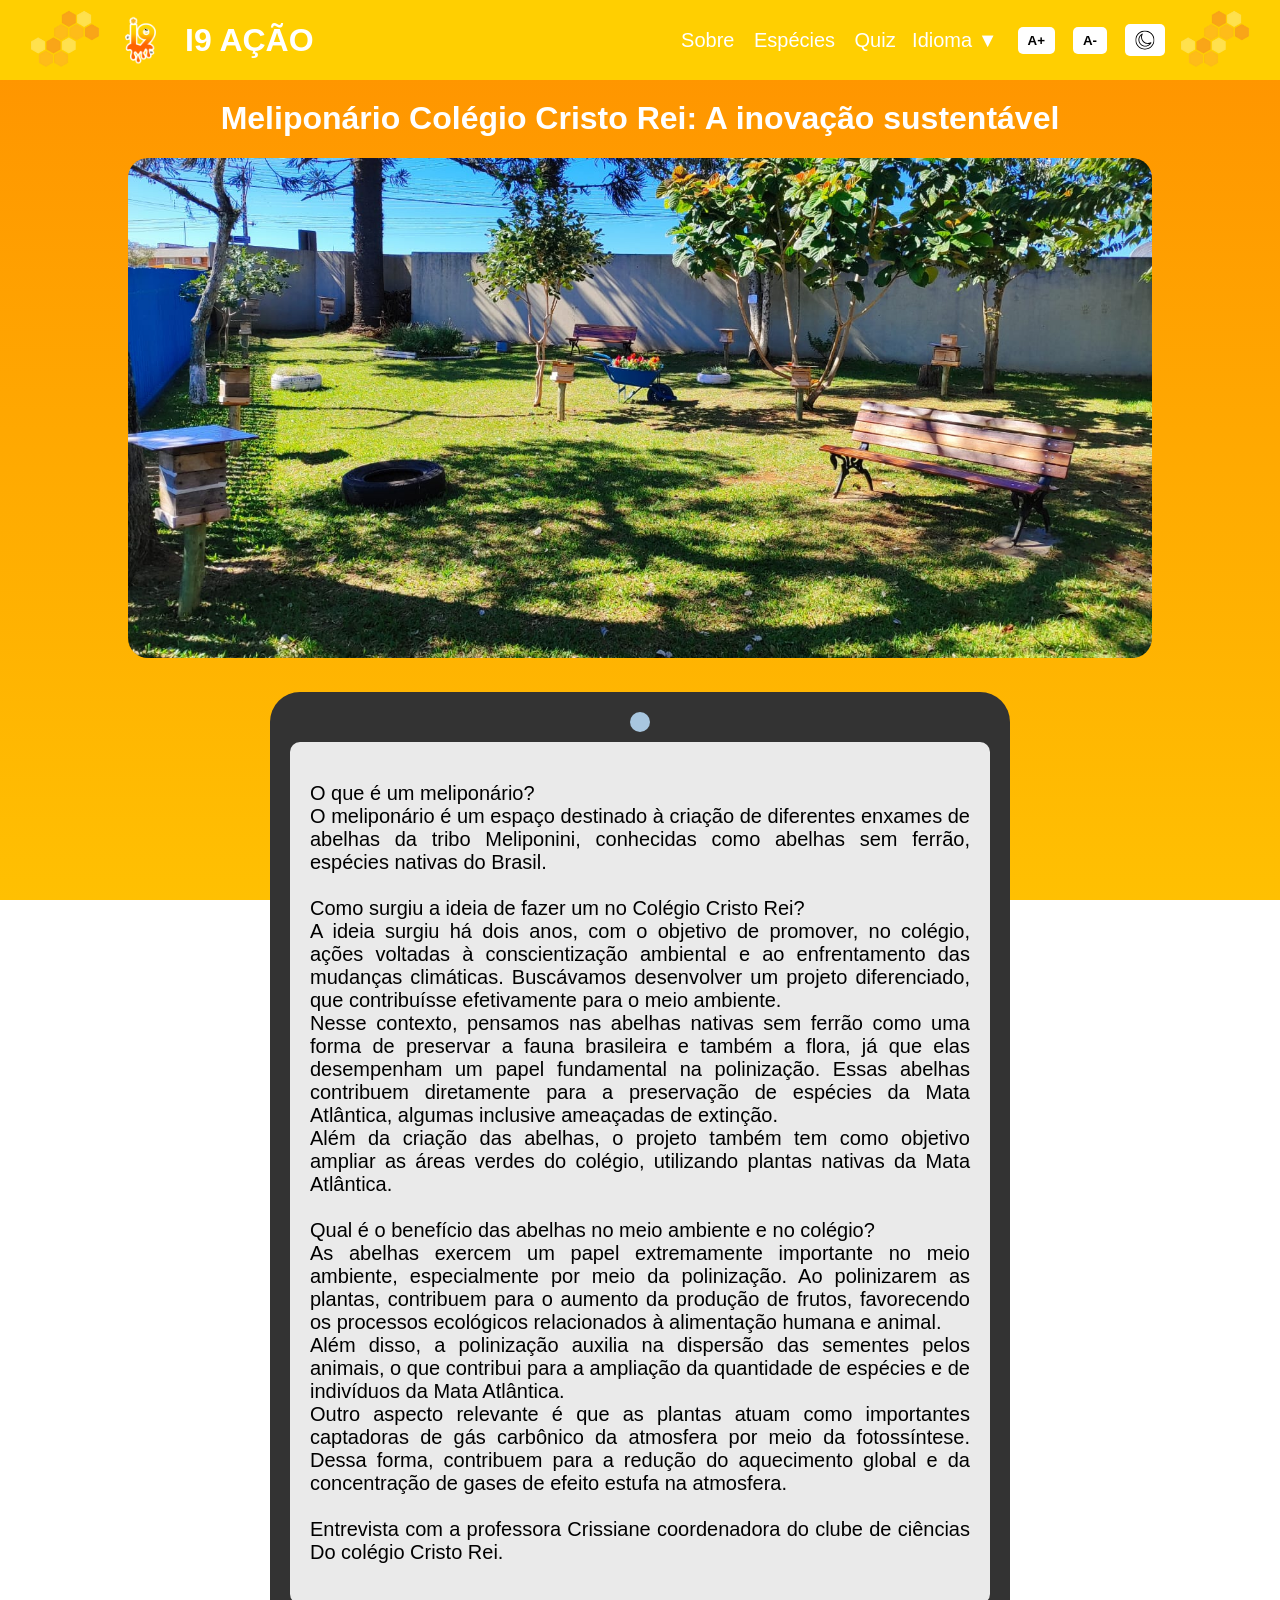
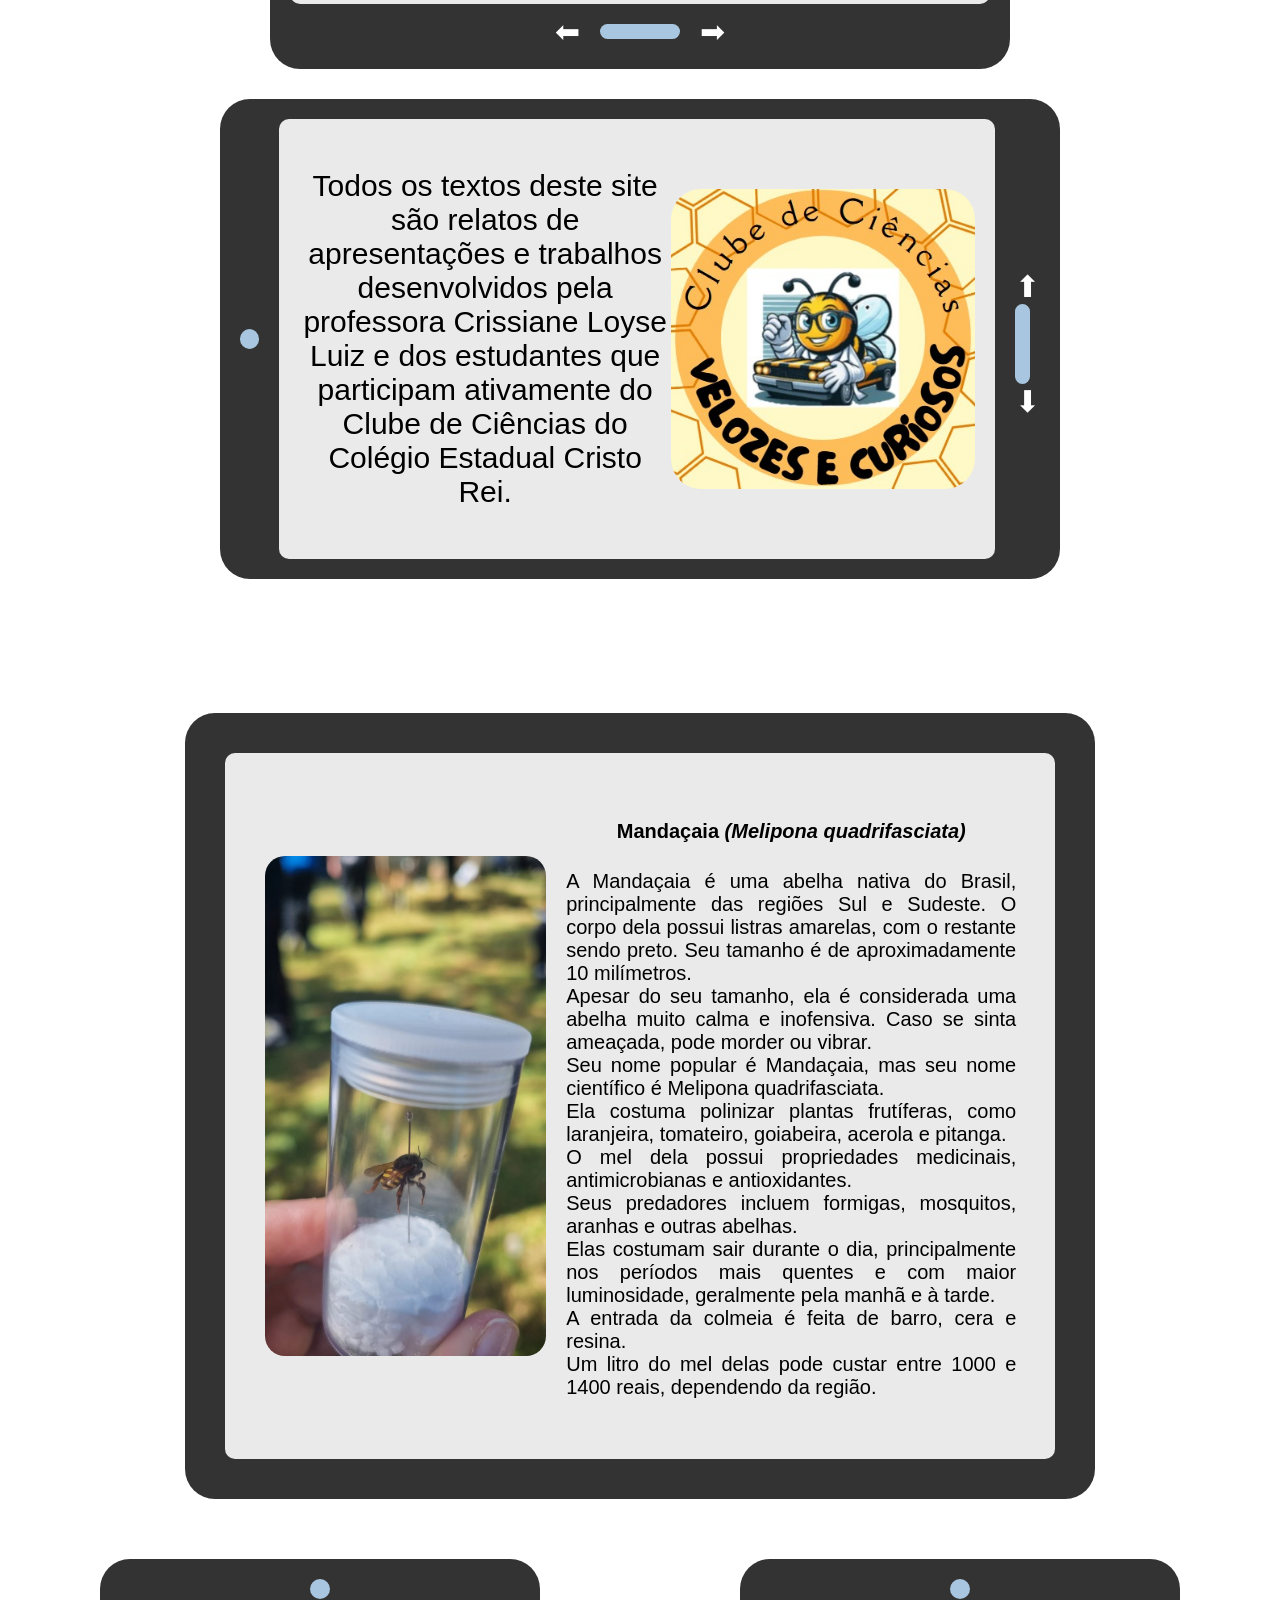
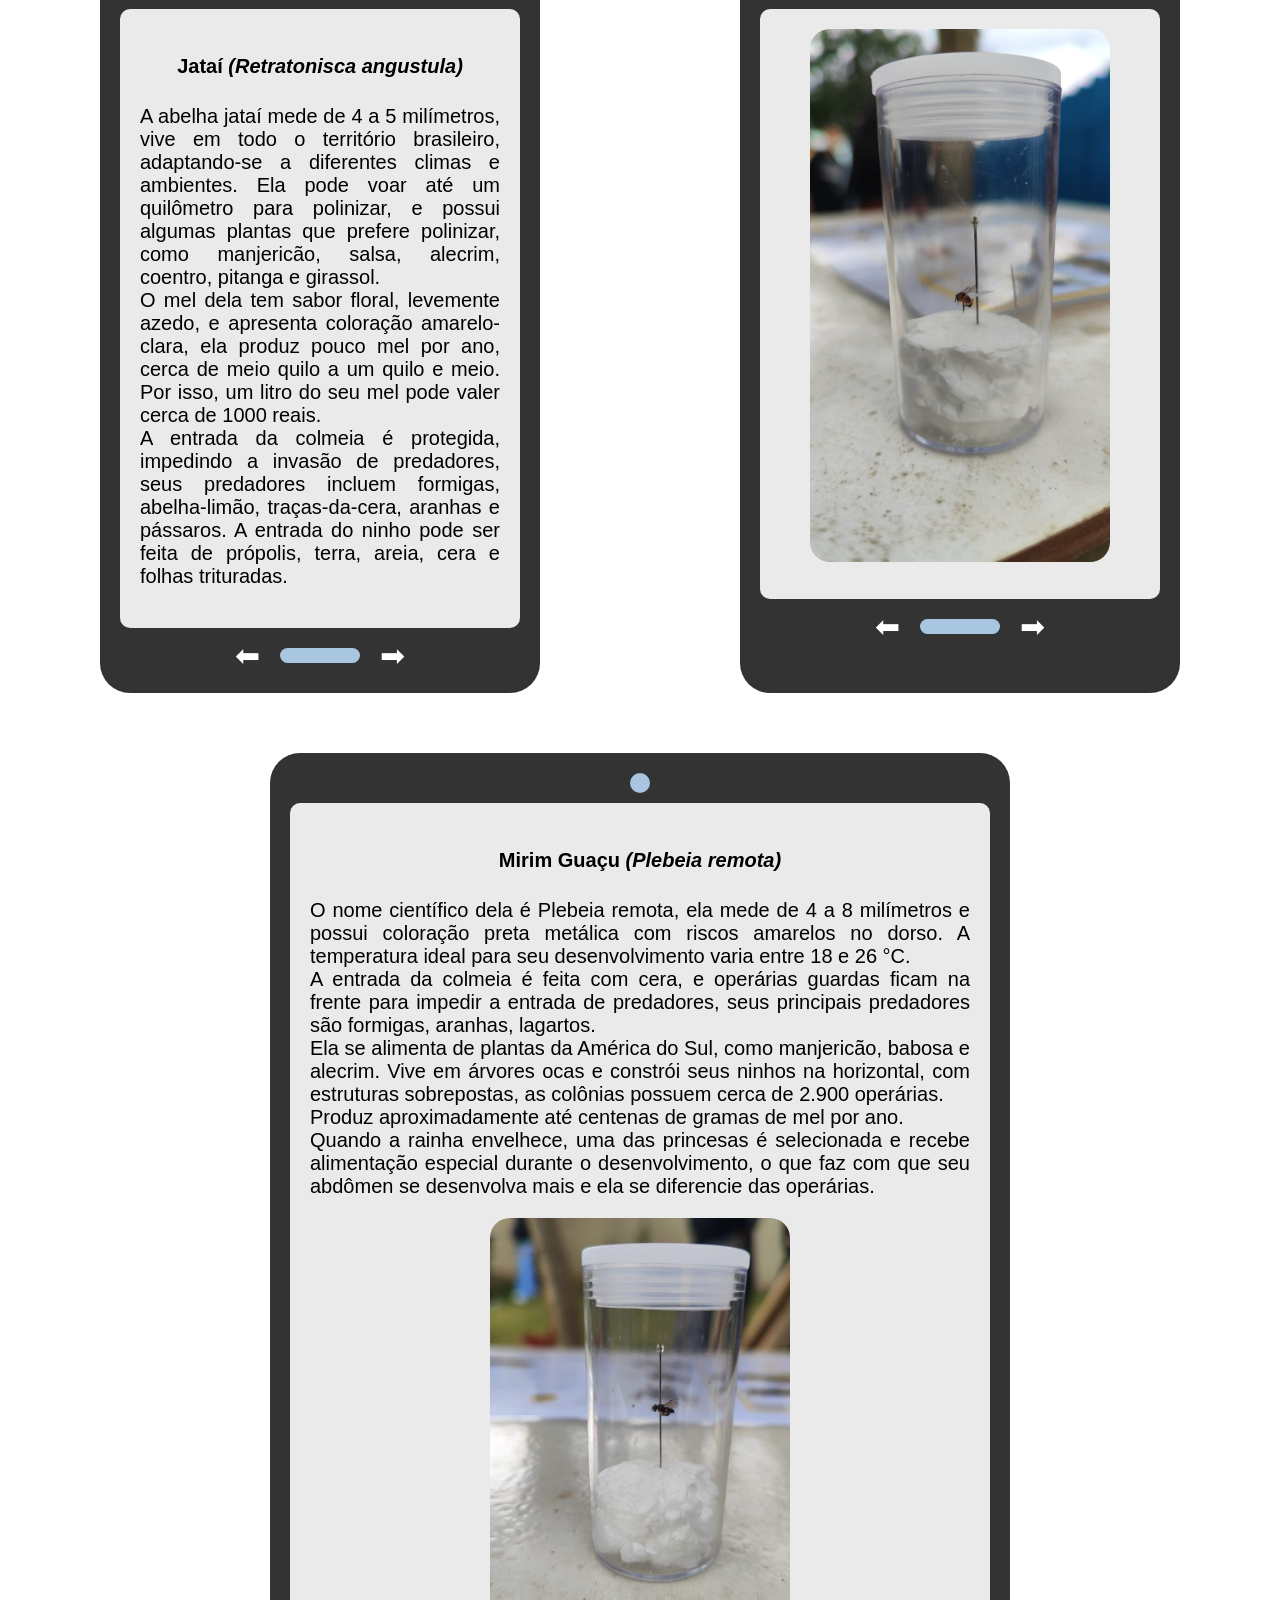
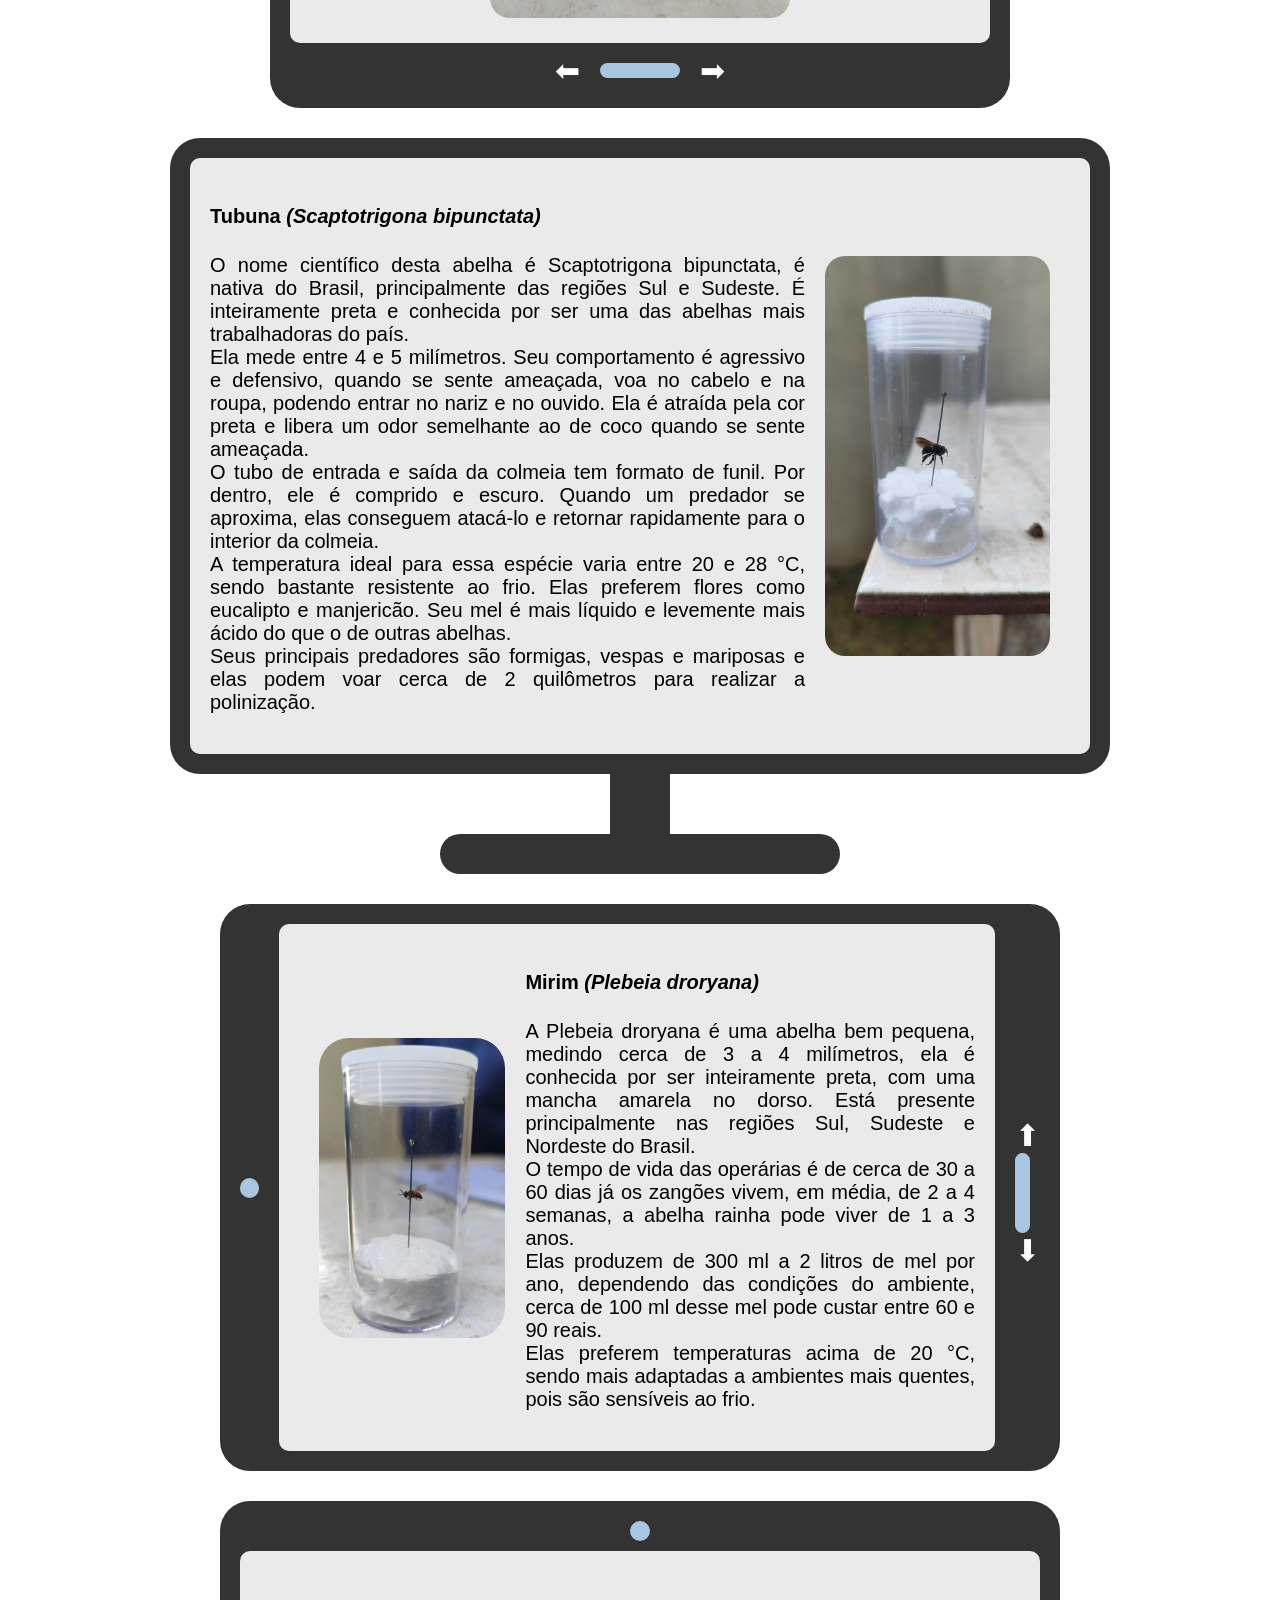
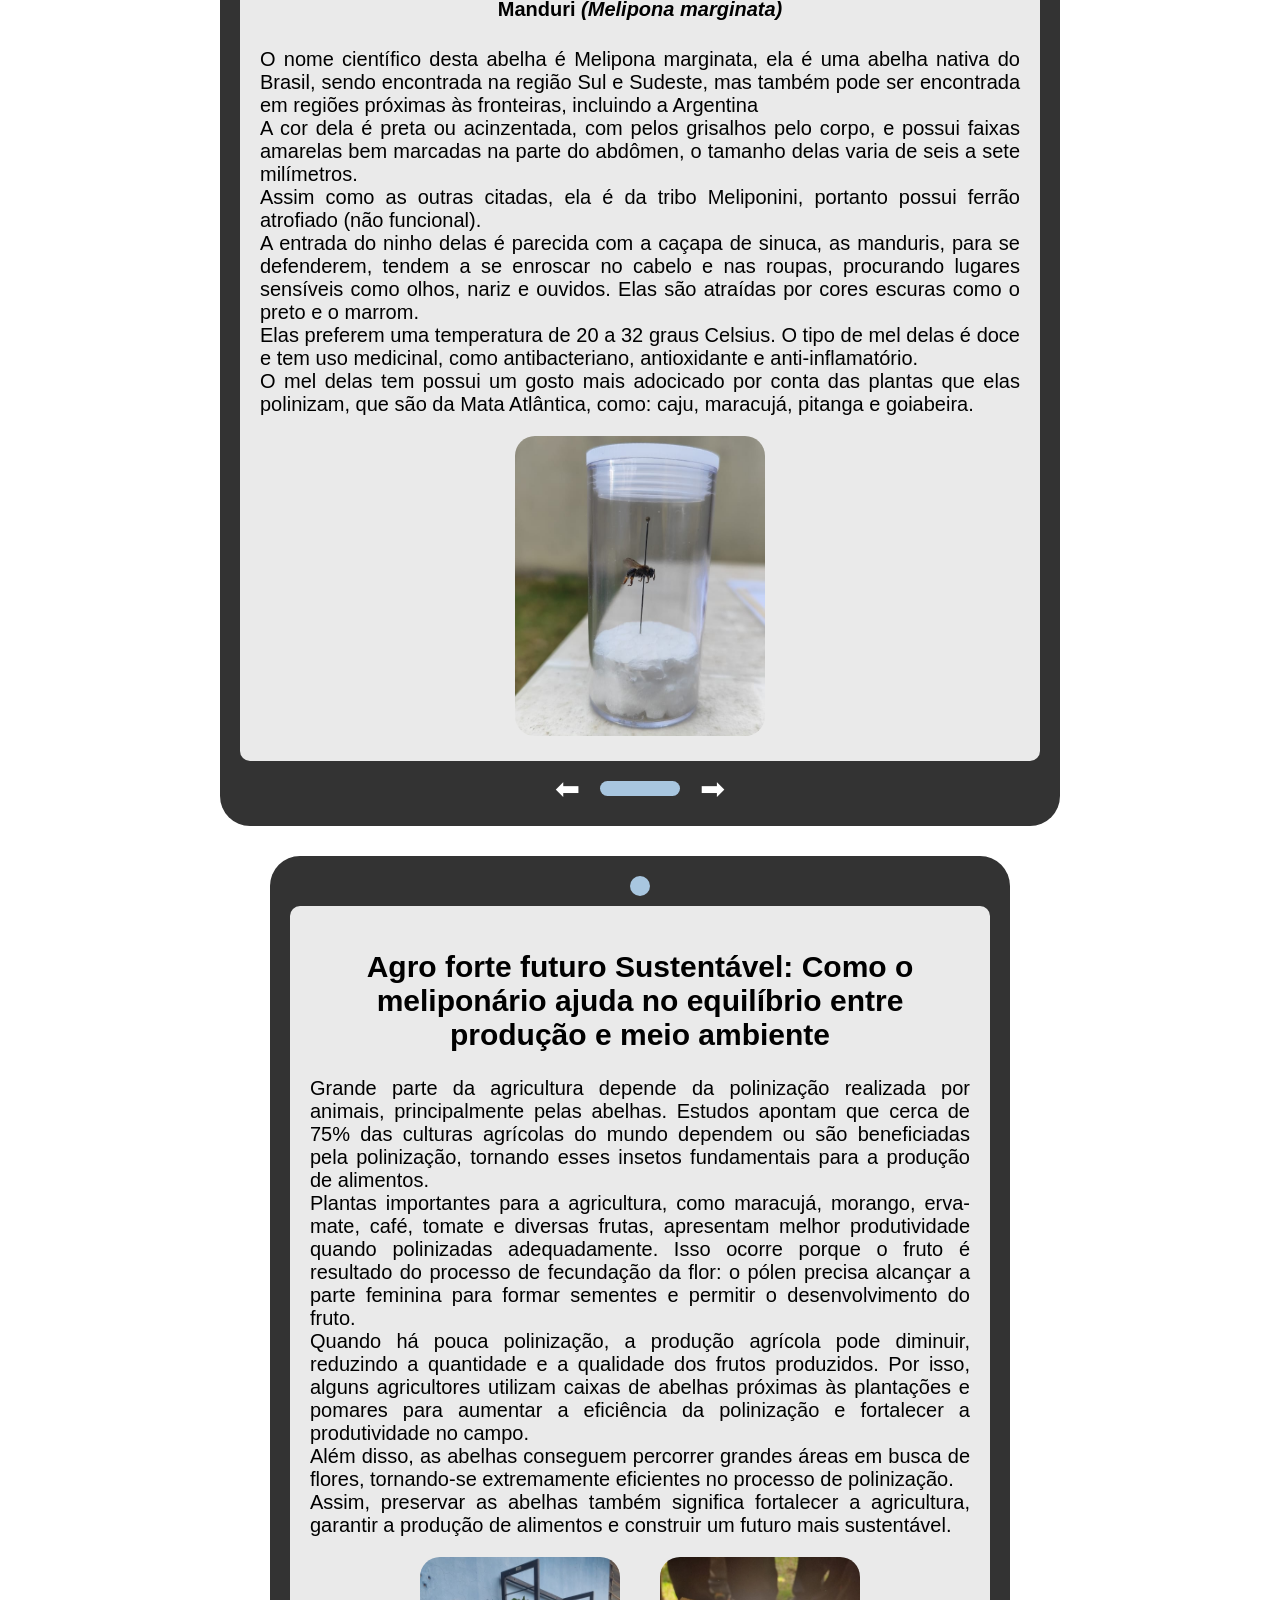
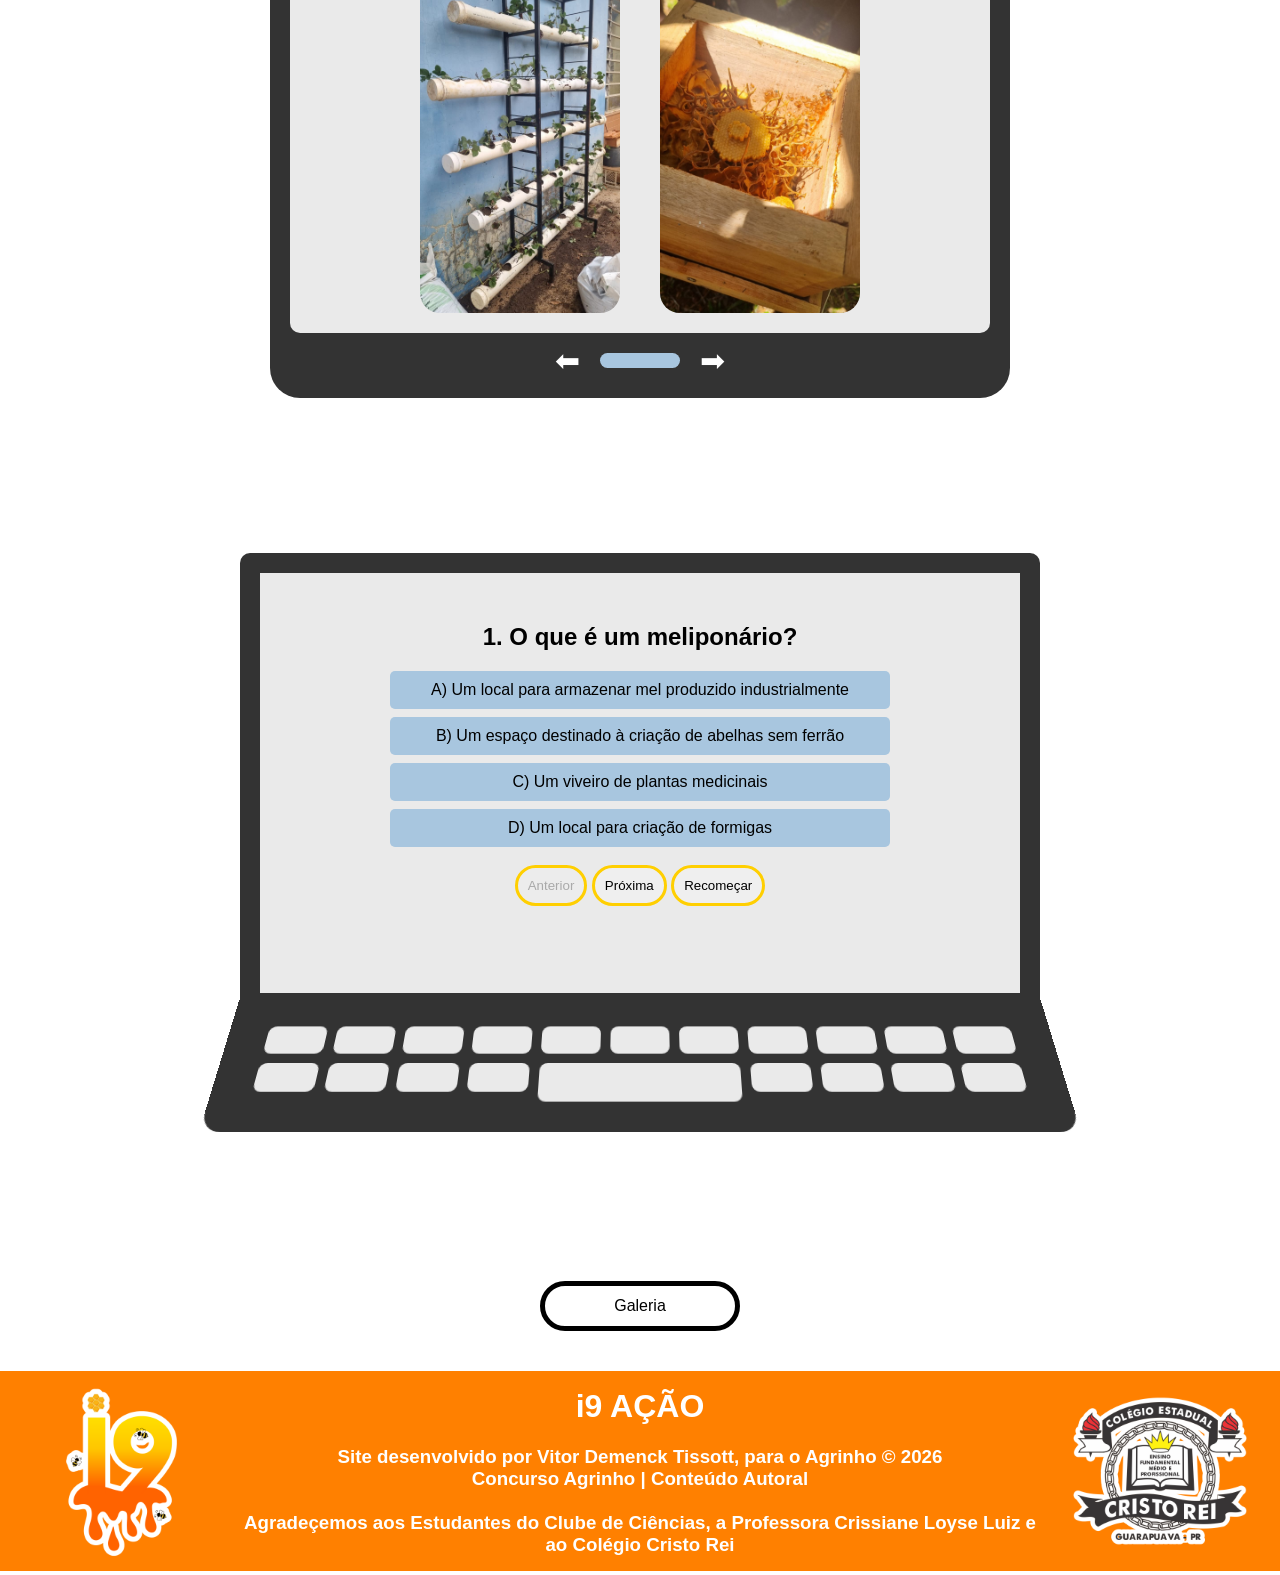
<file: index.html>
<!DOCTYPE html>
<html lang="pt-br">
<head>
  <meta charset="UTF-8">
  <meta name="viewport" content="width=device-width, initial-scale=1.0">
  <title>I9 AÇÃO</title>
  <link rel="stylesheet" href="style.css">
</head>
<body>
<!-- cabeçalho -->
<header>
    <div>
    <img class="img_colmeia" src="img/colmeia.png" alt="desenho de uma comleia">
    <img src="img/I9.png" alt="Logo site i9 ação desenvolvido no canva">
    <h1>I9 AÇÃO</h1>
    </div>
    <div>
    <nav>
      <a href="#sobre">Sobre</a>
      <a href="#especies">Espécies</a>
      <a href="#quiz">Quiz</a>
        <!-- botão do tradutor -->
        <input type="checkbox" id="idioma_box">
        <!-- Google Translate entra aqui -->
        <label for="idioma_box" class="idioma_botao">Idioma ▼</label>
        <div class="idioma_google">
        <div id="google_tradutior"></div>
      </div>
    </nav>
    <div class="acessibilidade">
      <button class="fonte-btn" onclick="alterarFonte(1)">A+</button>
      <button class="fonte-btn" onclick="alterarFonte(-1)">A-</button>
      <button class="tema-btn" onclick="alternarTema()"> <img class="img_modo-escuro" src="img/modo escuro.svg" alt="imagem modo escuro e modo claro"></button>
    </div>
      <img class="img_colmeia" src="img/colmeia.png" alt="desenho de uma comleia">
    </div>
</header>

<h1>Meliponário Colégio Cristo Rei: A inovação sustentável</h1>

<main class="banner"> 
  <img src="img/Capa Site.jpeg" alt="imagem principal do meliponário do Colégio Cristo Rei">
</main>

<!-- seção sobre o meliponário do Colégio -->
<section class="tablet" id="sobre">
  <div class="camera"></div>
  <article class="tela">
    <p>
      O que é um meliponário? <br>
      O meliponário é um espaço destinado à criação de diferentes enxames de abelhas da tribo Meliponini, conhecidas como abelhas sem ferrão, espécies nativas do Brasil. <br> <br>
      Como surgiu a ideia de fazer um no Colégio Cristo Rei? <br>
      A ideia surgiu há dois anos, com o objetivo de promover, no colégio, ações voltadas à conscientização ambiental e ao enfrentamento das mudanças climáticas. Buscávamos desenvolver um projeto diferenciado, que contribuísse efetivamente para o meio ambiente. <br>
      Nesse contexto, pensamos nas abelhas nativas sem ferrão como uma forma de preservar a fauna brasileira e também a flora, já que elas desempenham um papel fundamental na polinização. Essas abelhas contribuem diretamente para a preservação de espécies da Mata Atlântica, algumas inclusive ameaçadas de extinção.  <br>
      Além da criação das abelhas, o projeto também tem como objetivo ampliar as áreas verdes do colégio, utilizando plantas nativas da Mata Atlântica. <br> <br>
      Qual é o benefício das abelhas no meio ambiente e no colégio? <br>
      As abelhas exercem um papel extremamente importante no meio ambiente, especialmente por meio da polinização. Ao polinizarem as plantas, contribuem para o aumento da produção de frutos, favorecendo os processos ecológicos relacionados à alimentação humana e animal. <br>
      Além disso, a polinização auxilia na dispersão das sementes pelos animais, o que contribui para a ampliação da quantidade de espécies e de indivíduos da Mata Atlântica. <br>
      Outro aspecto relevante é que as plantas atuam como importantes captadoras de gás carbônico da atmosfera por meio da fotossíntese. Dessa forma, contribuem para a redução do aquecimento global e da concentração de gases de efeito estufa na atmosfera. <br> <br>
      Entrevista com a professora Crissiane coordenadora do clube de ciências Do colégio Cristo Rei.
    </p>
  </article>
  <div class="controles">
    <span>⬅</span>
    <div class="botao"></div>
    <span>➡</span>
  </div>
</section>

<section class="tablet_deitado">
  <div class="camera_tablet_deitado"></div>
  <article class="tela_deitado">
    <p>
      Todos os textos deste site são relatos de apresentações e trabalhos desenvolvidos pela professora Crissiane Loyse Luiz e dos estudantes que participam ativamente do Clube de Ciências do Colégio Estadual Cristo Rei.
    </p>
    <img src="img/logo clube de ciencias.jpg.jpeg" alt="Logo do Clube de Ciências do Colégio Cristo Rei">
  </article>
  <div class="controles_tablet_deitado">
    <span>⬆</span>
    <div class="botao_tablet_deitado"></div>
    <span>⬇</span>
  </div>
</section>

<!-- seção sobre as especies das abelhas presentes no Colégio -->
<h1 id="especies">Conheça as espécies das abelhas presentes no Meliponário <br>
  do Colégio Estadual Cristo Rei</h1>

<section class="tablet_2">
  <article class="tela_2">
    <img src="img/Mandasaia.jpeg" alt=" Imagem da abelha Mandaçaia">
    <div>
      <h4>Mandaçaia <i>(Melipona quadrifasciata)</i></h4>
      <p>
      A Mandaçaia é uma abelha nativa do Brasil, principalmente das regiões Sul e Sudeste. O corpo dela possui listras amarelas, com o restante sendo preto. Seu tamanho é de aproximadamente 10 milímetros. <br>
      Apesar do seu tamanho, ela é considerada uma abelha muito calma e inofensiva. Caso se sinta ameaçada, pode morder ou vibrar. <br>
      Seu nome popular é Mandaçaia, mas seu nome científico é Melipona quadrifasciata. <br>
      Ela costuma polinizar plantas frutíferas, como laranjeira, tomateiro, goiabeira, acerola e pitanga. <br>
      O mel dela possui propriedades medicinais, antimicrobianas e antioxidantes. <br>
      Seus predadores incluem formigas, mosquitos, aranhas e outras abelhas. <br>
      Elas costumam sair durante o dia, principalmente nos períodos mais quentes e com maior luminosidade, geralmente pela manhã e à tarde. <br>
      A entrada da colmeia é feita de barro, cera e resina. <br>
      Um litro do mel delas pode custar entre 1000 e 1400 reais, dependendo da região.
      </p>
    </div>
  </article>
</section>

<main class="celulares">
  <section class="celular">
  <div class="camera"></div>
    <article class="celular_tela">
    <h4>Jataí <i>(Retratonisca angustula)</i></h4>
    <p>
      A abelha jataí mede de 4 a 5 milímetros, vive em todo o território brasileiro, adaptando-se a diferentes climas e ambientes. Ela pode voar até um quilômetro para polinizar, e possui algumas plantas que prefere polinizar, como manjericão, salsa, alecrim, coentro, pitanga e girassol. <br>
      O mel dela tem sabor floral, levemente azedo, e apresenta coloração amarelo-clara, ela produz pouco mel por ano, cerca de meio quilo a um quilo e meio. Por isso, um litro do seu mel pode valer cerca de 1000 reais. <br>
      A entrada da colmeia é protegida, impedindo a invasão de predadores, seus predadores incluem formigas, abelha-limão, traças-da-cera, aranhas e pássaros. A entrada do ninho pode ser feita de própolis, terra, areia, cera e folhas trituradas. <br>
    </p>  
    </article>
      <div class="controles">
      <span>⬅</span>
      <div class="botao"></div>
      <span>➡</span>
    </div>
  </section>
  <section class="celular">
  <div class="camera"></div>
  <article class="celular_tela">
    <img src="img/Jatai.jpeg" alt="Imagem da abelha Jataí">
  </article>
    <div class="controles">
    <span>⬅</span>
    <div class="botao"></div>
    <span>➡</span>
  </div>
</section>
</main>

<section class="tablet">
  <div class="camera"></div>
  <article class="tela_3">
    <h4>Mirim Guaçu <i>(Plebeia remota)</i></h4>
    <p>
    O nome científico dela é Plebeia remota, ela mede de 4 a 8 milímetros e possui coloração preta metálica com riscos amarelos no dorso. A temperatura ideal para seu desenvolvimento varia entre 18 e 26 °C. <br>
    A entrada da colmeia é feita com cera, e operárias guardas ficam na frente para impedir a entrada de predadores, seus principais predadores são formigas, aranhas, lagartos. <br>
    Ela se alimenta de plantas da América do Sul, como manjericão, babosa e alecrim. Vive em árvores ocas e constrói seus ninhos na horizontal, com estruturas sobrepostas, as colônias possuem cerca de 2.900 operárias. <br>
    Produz aproximadamente até centenas de gramas de mel por ano. <br>
    Quando a rainha envelhece, uma das princesas é selecionada e recebe alimentação especial durante o desenvolvimento, o que faz com que seu abdômen se desenvolva mais e ela se diferencie das operárias.
    </p>
    <img src="img/Marin guasu.jpeg" alt="Imagem da abelha Mirim Guaçu">
  </article>
  <div class="controles">
    <span>⬅</span>
    <div class="botao"></div>
    <span>➡</span>
  </div>
</section>

<section class="tv">
  <article class="tela_tv">
    <div>
    <h4>Tubuna <i>(Scaptotrigona bipunctata)</i></h4>
    <p>
      O nome científico desta abelha é Scaptotrigona bipunctata, é nativa do Brasil, principalmente das regiões Sul e Sudeste. É inteiramente preta e conhecida por ser uma das abelhas mais trabalhadoras do país. <br>
      Ela mede entre 4 e 5 milímetros. Seu comportamento é agressivo e defensivo, quando se sente ameaçada, voa no cabelo e na roupa, podendo entrar no nariz e no ouvido. Ela é atraída pela cor preta e libera um odor semelhante ao de coco quando se sente ameaçada. <br>
      O tubo de entrada e saída da colmeia tem formato de funil. Por dentro, ele é comprido e escuro. Quando um predador se aproxima, elas conseguem atacá-lo e retornar rapidamente para o interior da colmeia. <br>
      A temperatura ideal para essa espécie varia entre 20 e 28 °C, sendo bastante resistente ao frio. Elas preferem flores como eucalipto e manjericão. Seu mel é mais líquido e levemente mais ácido do que o de outras abelhas. <br>
      Seus principais predadores são formigas, vespas e mariposas e elas podem voar cerca de 2 quilômetros para realizar a polinização.
    </p>
    </div>
    <img src="img/Tubuna.jpeg" alt="Imagem da abelha Tubuna">
  </article>
</section>

<div class="base">
  <div class="pe_tv"></div>
  <div class="base_tv"></div>
</div>

<section class="tablet_deitado_2">
  <div class="camera_tablet_deitado"></div>
  <article class="tela_deitado_2">
    <img src="img/Mirin droriana.JPG" alt="Imagem da abelha Mirim">
    <div>
      <h4>Mirim <i>(Plebeia droryana)</i></h4>
      <p>
        A Plebeia droryana é uma abelha bem pequena, medindo cerca de 3 a 4 milímetros, ela é conhecida por ser inteiramente preta, com uma mancha amarela no dorso. Está presente principalmente nas regiões Sul, Sudeste e Nordeste do Brasil. <br>
        O tempo de vida das operárias é de cerca de 30 a 60 dias já os zangões vivem, em média, de 2 a 4 semanas, a abelha rainha pode viver de 1 a 3 anos. <br>
        Elas produzem de 300 ml a 2 litros de mel por ano, dependendo das condições do ambiente, cerca de 100 ml desse mel pode custar entre 60 e 90 reais. <br>
        Elas preferem temperaturas acima de 20 °C, sendo mais adaptadas a ambientes mais quentes, pois são sensíveis ao frio.
      </p>
    </div>
  </article>
  <div class="controles_tablet_deitado">
    <span>⬆</span>
    <div class="botao_tablet_deitado"></div>
    <span>⬇</span>
  </div>
</section>

<section class="tablet_4">
  <div class="camera"></div>
  <article class="tela_4">
    <h4>Manduri <i>(Melipona marginata)</i></h4>
    <p>
    O nome científico desta abelha é Melipona marginata, ela é uma abelha nativa do Brasil, sendo encontrada na região Sul e Sudeste, mas também pode ser encontrada em regiões próximas às fronteiras, incluindo a Argentina <br>
    A cor dela é preta ou acinzentada, com pelos grisalhos pelo corpo, e possui faixas amarelas bem marcadas na parte do abdômen, o tamanho delas varia de seis a sete milímetros. <br>
    Assim como as outras citadas, ela é da tribo Meliponini, portanto possui ferrão atrofiado (não funcional). <br>
    A entrada do ninho delas é parecida com a caçapa de sinuca, as manduris, para se defenderem, tendem a se enroscar no cabelo e nas roupas, procurando lugares sensíveis como olhos, nariz e ouvidos. Elas são atraídas por cores escuras como o preto e o marrom. <br>
    Elas preferem uma temperatura de 20 a 32 graus Celsius. O tipo de mel delas é doce e tem uso medicinal, como antibacteriano, antioxidante e anti-inflamatório. <br>
    O mel delas tem possui um gosto mais adocicado por conta das plantas que elas polinizam, que são da Mata Atlântica, como: caju, maracujá, pitanga e goiabeira.
  </p>
    <img src="img/Manduri.jpeg" alt="Imagem da abelha Manduri">
  </article>
  <div class="controles">
    <span>⬅</span>
    <div class="botao"></div>
    <span>➡</span>
  </div>
</section>

<!-- seção sobre o tema do agrinho -->
<section class="tablet" id="sobre">
  <div class="camera"></div>
  <article class="tela">
    <h2>Agro forte futuro Sustentável: Como o meliponário ajuda no equilíbrio entre produção e meio ambiente</h2>
    <p>
    Grande parte da agricultura depende da polinização realizada por animais, principalmente pelas abelhas. Estudos apontam que cerca de 75% das culturas agrícolas do mundo dependem ou são beneficiadas pela polinização, tornando esses insetos fundamentais para a produção de alimentos. <br>
    Plantas importantes para a agricultura, como maracujá, morango, erva-mate, café, tomate e diversas frutas, apresentam melhor produtividade quando polinizadas adequadamente. Isso ocorre porque o fruto é resultado do processo de fecundação da flor: o pólen precisa alcançar a parte feminina para formar sementes e permitir o desenvolvimento do fruto. <br>
    Quando há pouca polinização, a produção agrícola pode diminuir, reduzindo a quantidade e a qualidade dos frutos produzidos. Por isso, alguns agricultores utilizam caixas de abelhas próximas às plantações e pomares para aumentar a eficiência da polinização e fortalecer a produtividade no campo. <br>
    Além disso, as abelhas conseguem percorrer grandes áreas em busca de flores, tornando-se extremamente eficientes no processo de polinização. <br>
    Assim, preservar as abelhas também significa fortalecer a agricultura, garantir a produção de alimentos e construir um futuro mais sustentável. <br>
    </p>
    <div class="img-tablet">
      <img src="img/horta de morangos.jpg" alt="horta de morangos presente no Colégio Cristo Rei">
      <img src="img/colmeia aberta.jpg" alt="Imagem de uma das colmeias por dentro">
    </div>
    
  </article>
  <div class="controles">
    <span>⬅</span>
    <div class="botao"></div>
    <span>➡</span>
  </div>
</section>

<br><h1 id="quiz" >Quiz sobre o Meliponário</h1>
<!-- seção do quiz -->
<section class="notebook">
  <div class="tela_notebook">
    <div class="conteudo">
      <div class="quiz">
        <!-- pergunta colocada pelo JS -->
        <h2 id="pergunta"></h2>
        <!-- respostas aparecem aqui -->
        <div id="respostas"></div>
        <div class="botoes">
        <button class="botao_quiz" id="btnAnterior" onclick="perguntaAnterior()">Anterior</button> 
        <button class="botao_quiz" onclick="proximaPergunta()">Próxima</button>
        <button class="botao_quiz" onclick="reiniciarQuiz()">Recomeçar</button>
        </div>
        <!-- resultado do quiz -->
        <p id="resultado"></p>
      </div>
    </div>
  </div>
  <div class="base_notebook">
    <div class="teclado">
      <div class="tecla"></div><div class="tecla"></div><div class="tecla"></div><div class="tecla"></div><div class="tecla"></div><div class="tecla"></div><div class="tecla"></div><div class="tecla"></div><div class="tecla"></div><div class="tecla"></div>
      <div class="tecla"></div><div class="tecla"></div><div class="tecla"></div><div class="tecla"></div><div class="tecla"></div><div class="tecla grande"></div><div class="tecla"></div><div class="tecla"></div><div class="tecla"></div><div class="tecla"></div>
    </div>
  </div>
</section>

<h1>Para conhecer mais acesse a Galeria do Meliponário</h1>

<!-- Encaminha para a geleria -->
<a href="galeria.html"><button class="galeria-btn">Galeria</button></a>

<footer>
  <img src="img/I9.png" alt="Logo site i9 ação desenvolvido no canva presente no rodapé">
  <div>
    <h1>i9 AÇÃO</h1> 
    <h3>Site desenvolvido por Vitor Demenck Tissott, para o Agrinho © 2026 
    <br> Concurso Agrinho | Conteúdo Autoral
    <br>
    <br> Agradeçemos aos Estudantes do Clube de Ciências, a Professora Crissiane Loyse Luiz e ao Colégio Cristo Rei</h3>
  </div>
  <img src="img/logo cristo rei.png" alt="Logo do Colégio Estadual Cristo Rei">
</footer>

<!-- JS principal do site -->
<script src="script.js"></script>
<!-- script do Google Tradutor -->
<script src="//translate.google.com/translate_a/element.js?cb=googleTranslateElementInit"></script>

</body>
</html>
</file>
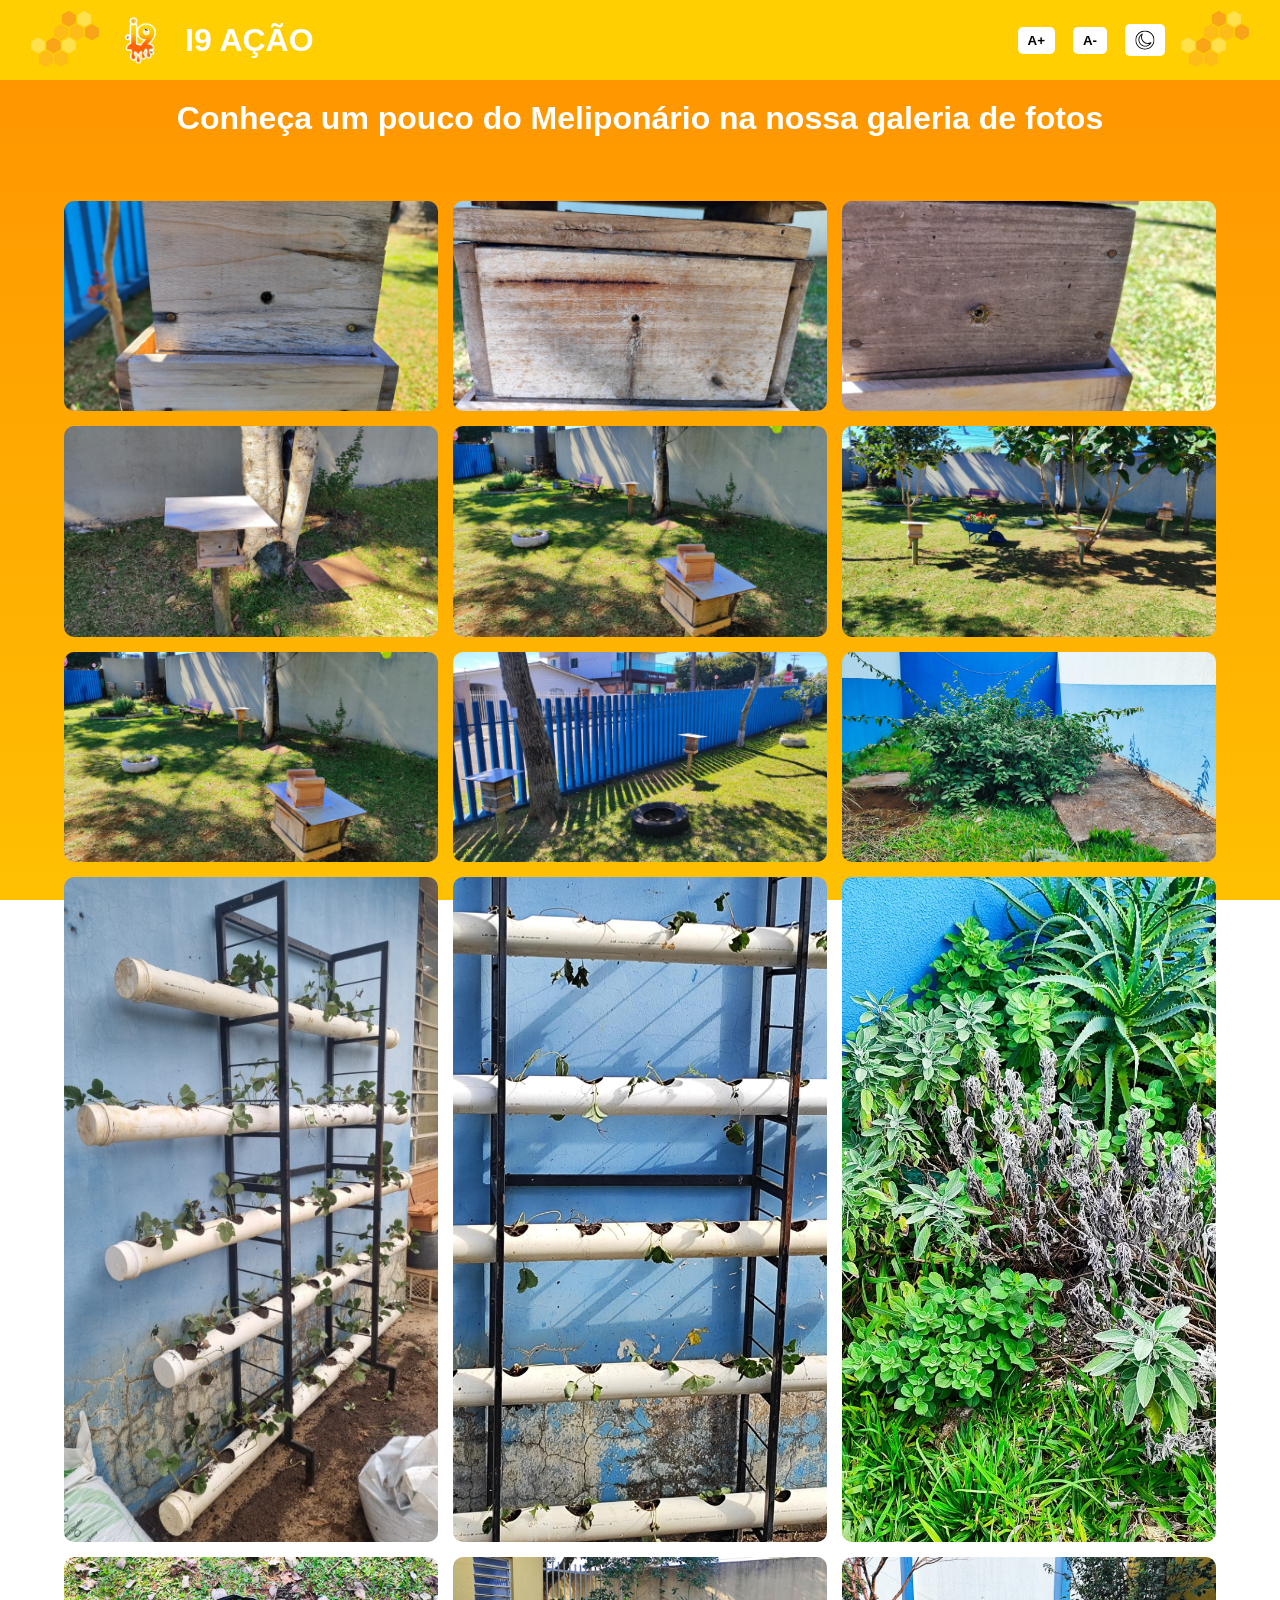
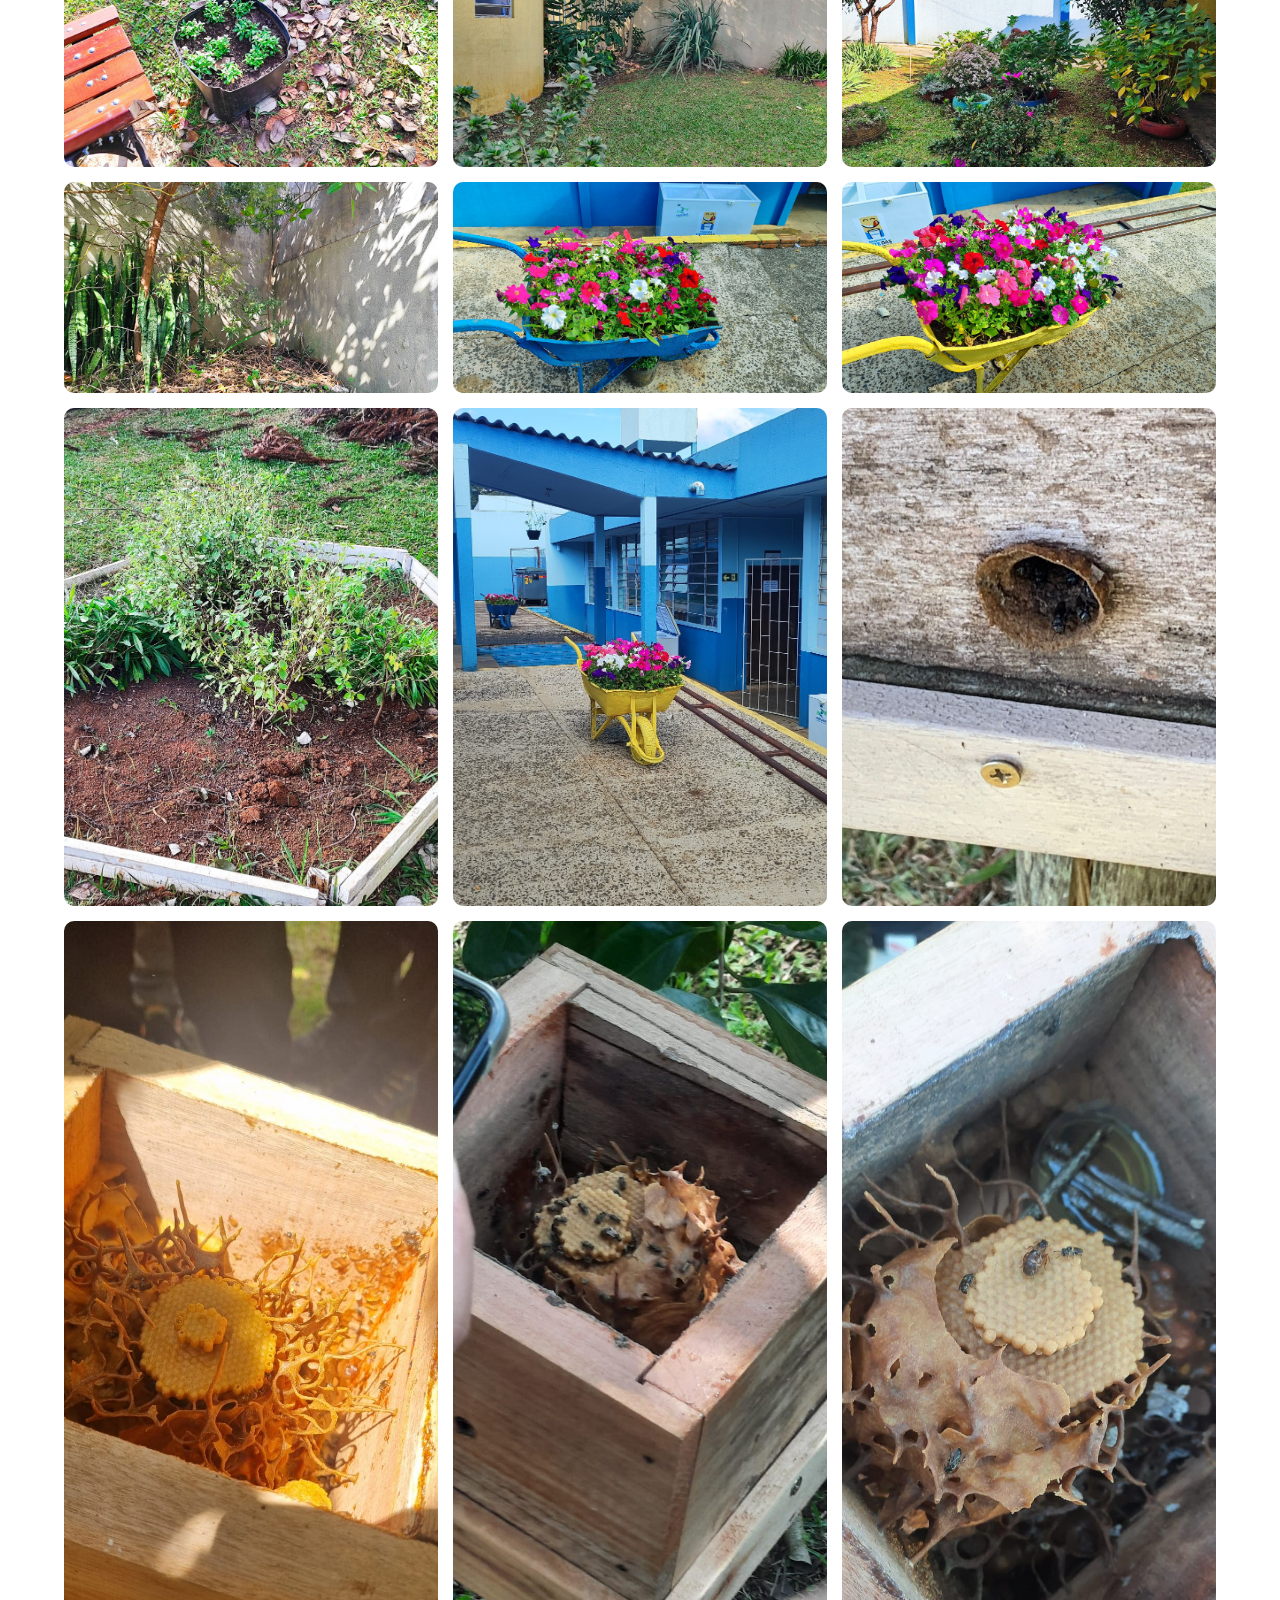
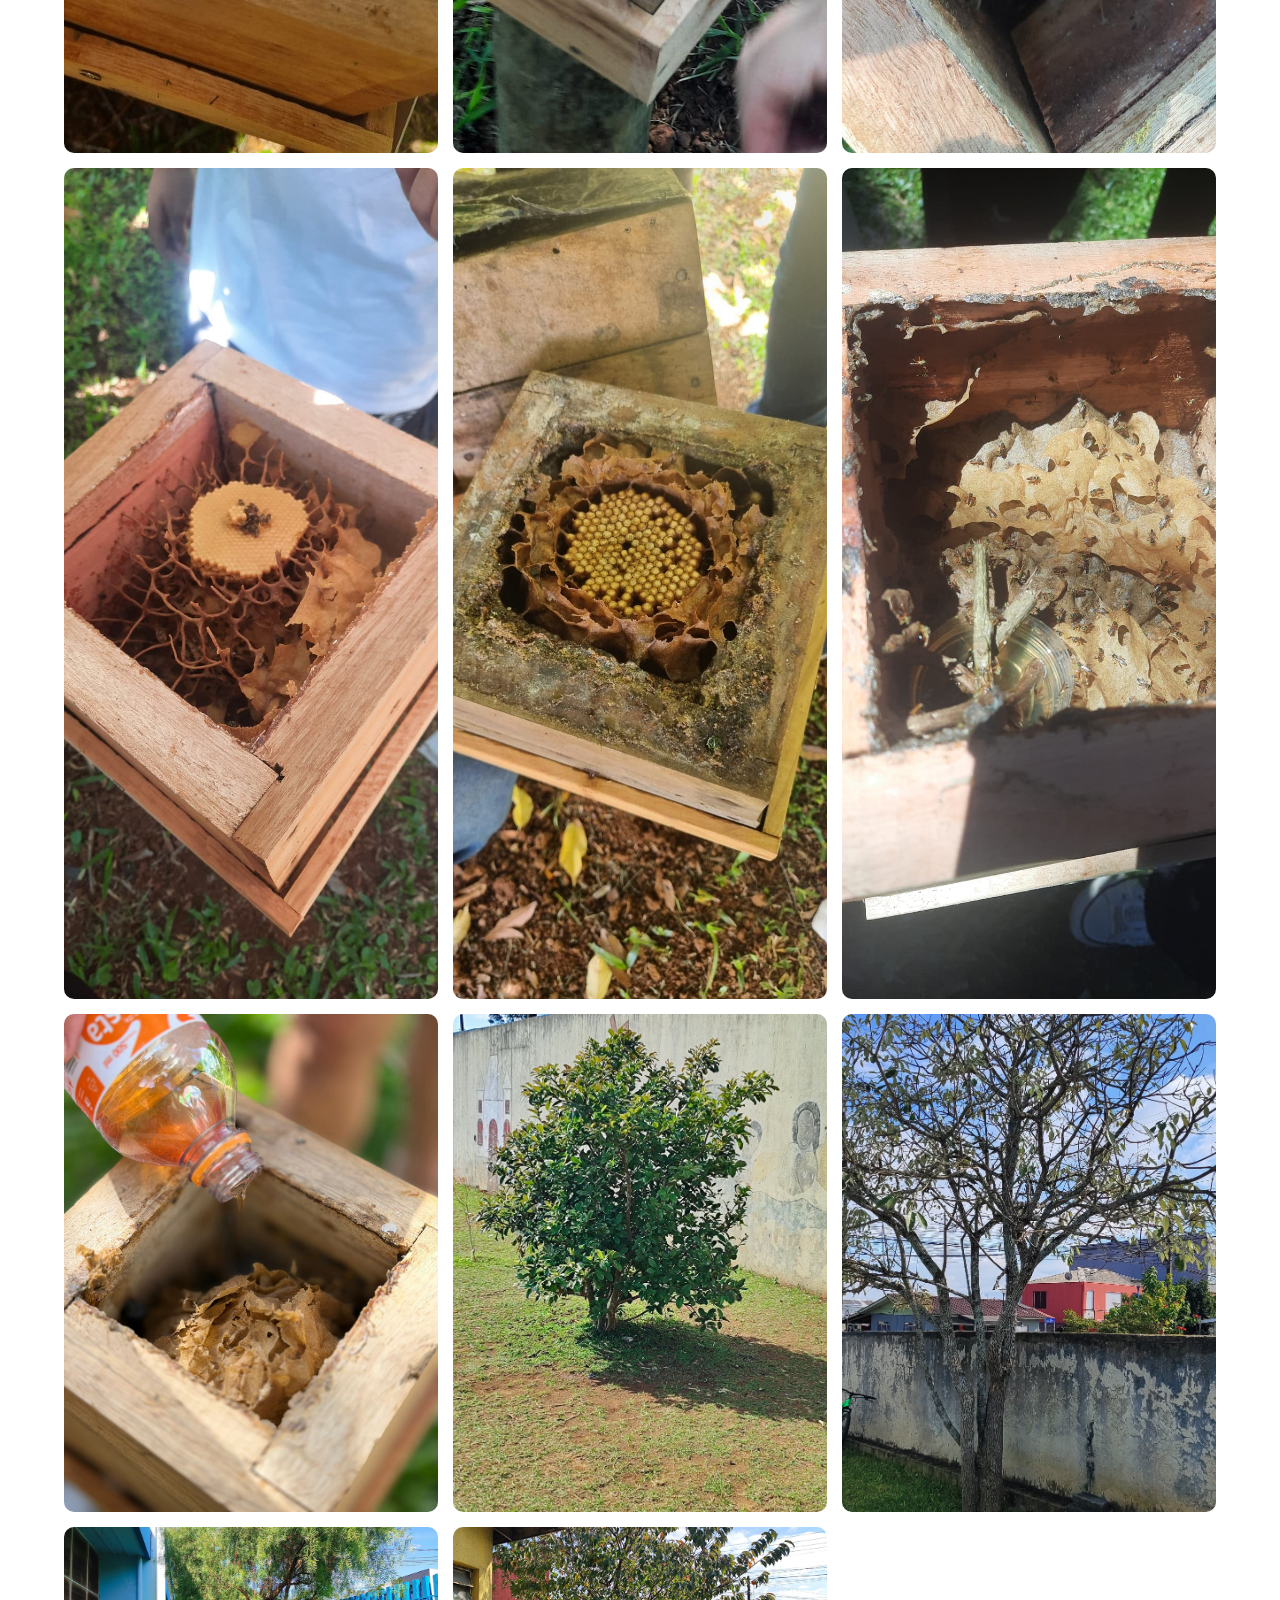
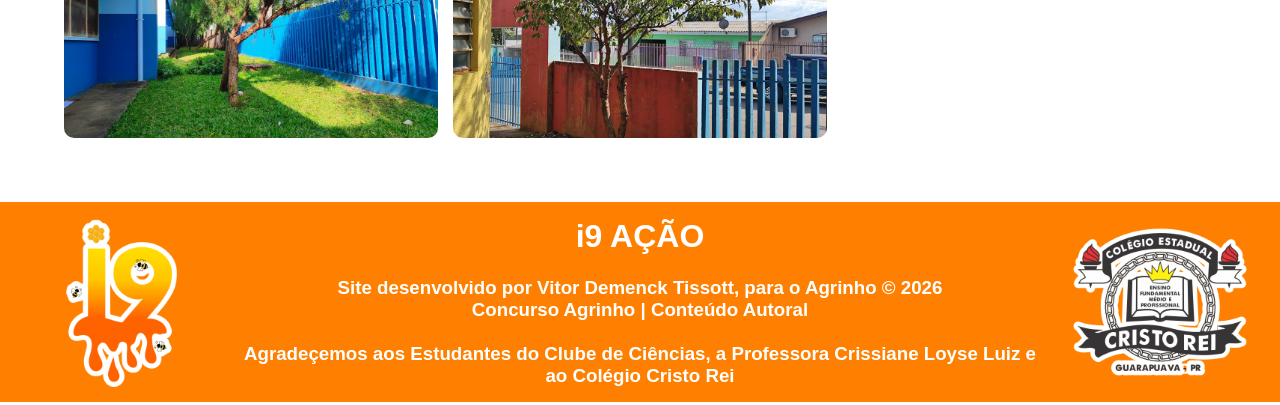
<file: galeria.html>
<!DOCTYPE html>
<html lang="en">
<head>
    <meta charset="UTF-8">
    <meta name="viewport" content="width=device-width, initial-scale=1.0">
    <title>I9 AÇÃO Galeria</title>
    <link rel="stylesheet" href="style.css">
</head>
<body>
    <header>
    <div>
    <img class="img_colmeia" src="img/colmeia.png" alt="desenho de uma comleia">
    <a href="index.html"><img src="img/I9.png" alt="Logo site i9 ação desenvolvido no canva"></a>
    <h1>I9 AÇÃO</h1>
    </div>
    <div>
    <div class="acessibilidade">
      <button class="fonte-btn" onclick="alterarFonte(1)">A+</button>
      <button class="fonte-btn" onclick="alterarFonte(-1)">A-</button>
      <button class="tema-btn" onclick="alternarTema()"> <img class="img_modo-escuro" src="img/modo escuro.svg" alt="imagem modo escuro e modo claro"></button>
    </div>
      <img class="img_colmeia" src="img/colmeia.png" alt="desenho de uma comleia">
    </div>
</header>

<h1>Conheça um pouco do Meliponário na nossa galeria de fotos</h1>

<main class="galeria">
        <img src="img/img galeria/colmeia 1.jpeg" alt="Colmeia da espécie Plebeia droryana">
        <img src="img/img galeria/colmeia 2.jpeg" alt="Colmeia da espécie Mandurin">
        <img src="img/img galeria/colmeia 3.jpeg" alt="Colmeia da espécie Jatai">
        <img src="img/img galeria/colmeia 4.jpeg" alt="Colmeia da espécie Mirin guaçu">
        <img src="img/img galeria/meliponario 1.jpeg" alt="Imagem do meliponário">
        <img src="img/img galeria/meliponario 2.jpeg" alt="Imagem do meliponário">
        <img src="img/img galeria/meliponario 3.jpeg" alt="Imagem do meliponário">
        <img src="img/img galeria/meliponario 4.jpeg" alt="Imagem do meliponário">
        <img src="img/img galeria/hora 2.jpg" alt="Planta Ora-pronobis">
        <img src="img/img galeria/horta morango 1.jpg" alt="Horta vertical de morangos">
        <img src="img/img galeria/horta morango 2.jpg" alt="Horta vertical de morangos">
        <img src="img/img galeria/inicio horta.jpg" alt="Imagem da plantação de bolso, babosa salvia e capim limão">
        <img src="img/img galeria/melzinho.jpg" alt="Imagem flor-mel">
        <img src="img/img galeria/plantas biblioteca.jpg" alt="Imagem das especies de plantas da entrada da biblioteca">
        <img src="img/img galeria/flores biblioteca.jpg" alt="Imagem das especies de plantas da entrada da biblioteca">
        <img src="img/img galeria/entrada biblioteca.jpg" alt="Imagem das especies de plantas da entrada da biblioteca">
        <img src="img/img galeria/carrinho 1.jpg" alt="Carrinhos de mão com plantação de flores beijinhos">
        <img src="img/img galeria/carrinho 2.jpg" alt="Carrinhos de mão com plantação de flores beijinhos">
        <img src="img/img galeria/hortinha centro.jpg" alt="Horta no centro do melipónario com calendulas e manjericão">
        <img src="img/img galeria/Entrada de flores.jpg" alt="Entrada do colégio com os carrinhos de mão com flores plantadas">
        <img src="img/img galeria/entrada colmeia.jpg" alt="Entrada da colmeia da abelha Tubuna">
        <img src="img/img galeria/colmeia aberta 1.jpg" alt="Interior da colmeia da Mirin guaçu">
        <img src="img/img galeria/colmeia aberta 2.jpg" alt="Interior da colmeia da Mirin guaçu">
        <img src="img/img galeria/colmeia aberta 3.jpg" alt="Interior da colmeia da Mirin guaçu">
        <img src="img/img galeria/colmeia aberta 4.jpg" alt="Interior da colmeia da Mirin guaçu">
        <img src="img/img galeria/colmeia aberta 5.jpg" alt="Interior da colmeia da Mirin droryana"> 
        <img src="img/img galeria/colmeia aberta 6.jpg" alt="Interior da colmeia da Mirin droryana">
        <img src="img/img galeria/colmeia aberta 7.jpg" alt="Alimentação da colmeia da Mirin droryana">    
        <img src="img/img galeria/arvores fora.jpg" alt="Plantio de especiês frutiferas contendo goiaba, araça e pitanga">
        <img src="img/img galeria/arvore 1.jpg" alt="Imagem Ipé amarelo">
        <img src="img/img galeria/arvore 2.jpg" alt="Imagem arvores Aroeiras">
        <img src="img/img galeria/arvore 3.jpg" alt="Imagem arvore cerejeira presente no meliponário">
</main>

<footer>
  <img src="img/I9.png" alt="Logo site i9 ação desenvolvido no canva presente no rodapé">
  <div>
    <h1>i9 AÇÃO</h1> 
    <h3>Site desenvolvido por Vitor Demenck Tissott, para o Agrinho © 2026 
    <br> Concurso Agrinho | Conteúdo Autoral
    <br>
    <br> Agradeçemos aos Estudantes do Clube de Ciências, a Professora Crissiane Loyse Luiz e ao Colégio Cristo Rei</h3>
  </div>
  <img src="img/logo cristo rei.png" alt="Logo do Colégio Estadual Cristo Rei">
</footer>

<script src="script.js"></script>
<script src="//translate.google.com/translate_a/element.js?cb=googleTranslateElementInit"></script>

</body>
</html>
</file>
<file: style.css>
:root{
  --cor-fundo: linear-gradient(to bottom, #ff9200, #ffc002);
  --cor-cabecalho: #ffcf01;
  --cor-rodapé: #ff8000;
  --cor-tela: #eaeaea;
  --cor-tablet: #333333;
  --cor-botao: #a8c6df;
  --cor-camera: #a8c6df;
  --branco: white;
  --preto: black;
}

body {
  background-image: var(--cor-fundo);
  background-repeat: no-repeat;
  background-attachment: fixed;
  margin: 0;
  font-family: Arial;
  text-align: center;
  color: var(--branco);
}

header {
  display: flex;
  height: 50px;
  justify-content: space-between;
  align-items: center;
  background-color: var(--cor-cabecalho);
  padding: 15px;
}

header h1 {
  margin: 0;
  padding-left: 20px;
}

header img{
  width: 50px;
  display: block;
}

.img_colmeia{
  width: 70px;
  padding: 0 15px;
}

header div{
  display: flex;
  align-items: center;
}

nav a {
  color: var(--branco);
  margin-left: 15px;
  text-decoration: none;
  font-size: 20px;
}

#idioma_box {
  display: none;
}

.idioma_botao {
  color: var(--branco);
  padding: 8px 12px;
  cursor: pointer;
  border-radius: 5px;
  font-size: 20px;
}

.idioma_google {
  display: none;
  position: absolute;
  right: 20px;
  top: 60px;
  background-color: var(--branco);
  padding: 10px;
  border-radius: 5px;
  align-items: center;
  margin-top: 20px;
}

#idioma_box:checked ~ .idioma_google {
  display: block;
}

.acessibilidade{
  display:flex;
  gap:10px;
  align-items:center;
}

.fonte-btn,
.tema-btn{
  background-color: var(--branco);
  color: var(--preto);
  border: none;
  padding: 6px 10px;
  margin-left: 8px;
  border-radius: 5px;
  cursor: pointer;
  font-weight: bold;
  transition: 0.3s;
}

.fonte-btn:hover,
.tema-btn:hover{
  background-color: var(--cor-rodapé);
  color: var(--branco);
}

.tema-btn:hover .img_modo-escuro{
    filter: brightness(0) invert(1);
}

.img_modo-escuro{
  width: 20px;
}

h1 {
  margin-top: 20px;
}

.banner{
  text-align: center;
}

.banner img{
  width: 80%;
  height: 500px;
  object-fit: cover;
  object-position: center 70%;
  border-radius: 20px;
}

.tablet {
  width: 700px;
  margin: 30px auto;
  background-color: var(--cor-tablet);
  border-radius: 30px;
  padding: 20px;
  position: relative;
}

.camera {
  width: 20px;
  height: 20px;
  background-color: var(--cor-camera) ;
  border-radius: 50%;
  margin: 0 auto 10px;
}

.tela {
  background-color: var(--cor-tela);
  color: var(--preto);
  padding: 20px;
  border-radius: 10px;
  text-align: center;
  min-height: 800px;
  height: auto;
  font-size: 20px;
  align-items: center;
}

.tela p{
  text-align: justify;
}

.tela img{
  width: 400px;
  border-radius: 20px;
}

.controles {
  display: flex;
  justify-content: center;
  align-items: center;
  margin-top: 10px;
  gap: 20px;
  font-size: 30px;
}

.botao {
  width: 80px;
  height: 15px;
  background-color: var(--cor-botao);
  border-radius: 10px;
}

.tablet_deitado{
  width: 800px;
  background-color: var(--cor-tablet);
  border-radius: 30px;
  padding: 20px;
  position: relative;
  margin: 30px auto;
  display: flex;
  align-items: center;
}

.camera_tablet_deitado{
  width: 20px;
  height: 20px;
  background-color: var(--cor-camera);
  border-radius: 50%;
  display: block;
}

.tela_deitado{
  background-color: var(--cor-tela);
  color: var(--preto);
  display: flex;
  padding: 20px;
  border-radius: 10px;
  text-align: center;
  min-height: 400px;
  height: auto;
  width: 700px;
  overflow-y: auto;
  font-size: 20px;
  align-items: center;
  margin: 0 20px auto;
}

.tela_deitado p{
  font-size: 30px;
}

.tela_deitado img{
  height: 300px;
  border-radius: 30px;
}

.controles_tablet_deitado{
  justify-content: center;
  align-items: center;
  margin-top: 10px;
  gap: 20px;
  font-size: 30px;
}

.botao_tablet_deitado{
  width: 15px;
  height: 80px;
  background-color: var(--cor-botao);
  border-radius: 10px;
}

.tablet_2{
   width: 870px;
  margin: 30px auto;
  background-color: var(--cor-tablet);
  border-radius: 30px;
  padding: 20px;
  position: relative;
}

.tela_2 {
  background-color: var(--cor-tela);
  color: var(--preto);
  padding: 40px;
  margin: 20px;
  border-radius: 10px;
  text-align: center;
  min-height: 600px;
  height: auto;
  width: 750px;
  font-size: 20px;
  align-items: center;
  display: flex;
}

.tela_2 p{
  text-align: justify;
  padding: 0 20px 0 20px;
  width: 450px;
}

.tela_2 img{
  height: 500px;
  border-radius: 20px;
}

.celulares {
  display: flex;
}

.celular {
  width: 400px;
  margin: 30px auto;
  background-color: var(--cor-tablet);
  border-radius: 30px;
  padding: 20px;
  position: relative;
}

.celular_tela {
  background-color: var(--cor-tela);
  color: var(--preto);
  padding: 20px;
  border-radius: 10px;
  text-align: center;
  min-height: 550px;
  height: auto;
  font-size: 20px;
  align-items: center;
}

.celular_tela p{
  text-align: justify;
}

.celular_tela img{
  width: 300px;
  border-radius: 20px;
}

.tela_3 {
  background-color: var(--cor-tela);
  color: var(--preto);
  padding: 20px;
  border-radius: 10px;
  text-align: center;
  min-height: 800px;
  height: auto;
  font-size: 20px;
  align-items: center;
}

.tela_3 p{
  text-align: justify;
}

.tela_3 img{
  height: 400px;
  width: 300px;
  object-fit: cover;
  object-position: center 40%;
  border-radius: 20px;
}

.tv {
  width: 900px;
  margin: 30px auto;
  background-color: var(--cor-tablet);
  border-radius: 30px;
  padding: 20px;
  position: relative;
}

.tela_tv {
  background-color: var(--cor-tela);
  display: flex;
  color: var(--preto);
  padding: 20px;
  border-radius: 10px;
  text-align: justify;
  min-height: 550px;
  height: auto;
  font-size: 20px;
  align-items: center;
}

.tela_tv img{
  height: 400px;
  width: 300px;
  object-fit: cover;
  margin: 20px;
  object-position: center 40%;
  border-radius: 20px;
}

.base {
  width: 900px;
  margin: 30px auto;
  display: flex;
  flex-direction: column;
  align-items: center;
  margin-top: -50px;
}

.pe_tv {
  width: 60px;
  height: 100px;
  background-color: var(--cor-tablet);
}

.base_tv {
  width: 400px;
  height: 40px;
  background-color: var(--cor-tablet);
  border-radius: 20px;
  margin-top: -20px;
}

.tablet_deitado_2{
  width: 800px;
  background-color: var(--cor-tablet);
  border-radius: 30px;
  padding: 20px;
  position: relative;
  margin: 30px auto;
  display: flex;
  align-items: center;
}

.tela_deitado_2{
  background-color: var(--cor-tela);
  color: var(--preto);
  display: flex;
  padding: 20px;
  border-radius: 10px;
  text-align: center;
  min-height: 400px;
  height: auto;
  width: 700px;
  font-size: 20px;
  align-items: center;
  text-align: justify;
  margin: 0 20px auto;
}

.tela_deitado_2 img{
  height: 300px;
  border-radius: 30px;
  margin: 20px;
}

.tablet_4 {
  width: 800px;
  margin: 30px auto;
  background-color: var(--cor-tablet);
  border-radius: 30px;
  padding: 20px;
  position: relative;
}

.tela_4 {
  background-color: var(--cor-tela);
  color: var(--preto);
  padding: 20px;
  border-radius: 10px;
  text-align: center;
  min-height: 600px;
  height: auto;
  font-size: 20px;
  align-items: center;
}

.tela_4 p{
  text-align: justify;
}

.tela_4 img{
  height: 300px;
  width: 250px;
  object-fit: cover;
  object-position: center 40%;
  border-radius: 20px;
}

.notebook {
  width: 800px;
  margin: 50px auto;
  text-align: center;
}

.tela_notebook {
  background: var(--cor-tablet);
  padding: 20px;
  border-radius: 10px 10px 0 0;
}

.conteudo {
  background: var(--cor-tela);
  padding: 10px;    
  min-height:400px;
  height:auto;
  color: var(--preto);
  text-align: justify;
}

.quiz {
  width: 500px;
  margin: auto;
  text-align: center;
  padding: 20px;
  border-radius: 10px;
}

.resposta {
  display: block;
  background: var(--cor-botao);
  margin: 8px 0;
  padding: 10px;
  cursor: pointer;
  border-radius: 5px;
}

.resposta:hover {
  background: var(--cor-cabecalho);
}

.botao_quiz {
  border-radius: 30px;
  margin-top: 10px;
  padding: 10px;
  cursor: pointer;
  border: solid 3px var(--cor-cabecalho);
  border-color: var(--cor-cabecalho);
}

.botao_quiz:hover{
  background-color: var(--cor-botao);
}

.base_notebook {
  background: var(--cor-tablet);
  padding: 30px;
  width: 780px;
  margin-top: -20px;
  margin-left: -20px;
  border-radius: 0 0 20px 20px;
  transform: perspective(500px) rotateX(20deg);
}

.teclado {
  display: flex;
  flex-wrap: wrap;
  justify-content: center;
  gap: 10px;
}

.tecla {
  width: 60px;
  height: 30px;
  background: var(--cor-tela);
  border-radius: 8px;
}

.tecla.grande {
  width: 200px;
  height: 40px;
}

.img-tablet{
  display: flex;
  justify-content: center;
}

.img-tablet img{
 width: 200px;
 margin: 0 20px;
}

.galeria-btn{
  width: 200px;
  height: 50px;
  border-radius: 50px;
  margin: 40px;
  border: solid 5px var(--preto);
  background-color: var(--branco);
  color: var(--preto);
  font-size: 16px;
}

.galeria-btn:hover{
  background-color: var(--cor-rodapé);
  color: var(--branco);
}

footer{
  height: 200px;
  background-color: var(--cor-rodapé);
  display: flex;
  justify-content: center;
  align-items: center;
  gap: 30px;
}

footer img{
  width: 180px;
}

footer h3{
  width: 800px;
}

body.modo-escuro{
  background: var(--cor-tablet);
  color: var(--branco);
}

body.modo-escuro header{
  background-color: var(--cor-tablet);
}

body.modo-escuro footer{
  background-color: var(--cor-tablet);
}

body.modo-escuro .tela,
body.modo-escuro .tela_2,
body.modo-escuro .tela_3,
body.modo-escuro .tela_4,
body.modo-escuro .tela_tv,
body.modo-escuro .tela_deitado,
body.modo-escuro .tela_deitado_2,
body.modo-escuro .conteudo,
body.modo-escuro .celular_tela{
  background-color: var(--cor-tablet);
  color: var(--branco);
}

body.modo-escuro .tablet,
body.modo-escuro .tablet_2,
body.modo-escuro .tablet_4,
body.modo-escuro .tablet_deitado,
body.modo-escuro .tablet_deitado_2,
body.modo-escuro .tv, 
body.modo-escuro .base_tv, 
body.modo-escuro .pe_tv,
body.modo-escuro .tela_notebook,
body.modo-escuro .celular, 
body.modo-escuro .base_notebook {
    background-color: var(--preto);
}

body.modo-escuro .resposta{
  background-color: #555;
  color: var(--branco);
}

body.modo-escuro nav a{
  color: var(--branco);
}

img{
  max-width: 100%;
  height: auto;
}

.galeria{
    display: grid;
    grid-template-columns: repeat(auto-fit, minmax(350px, 1fr));
    gap: 15px;
    margin: 5%;
}

.galeria img{
    width: 100%;
    height: 100%;
    object-fit: cover;
    border-radius: 10px;
    transition: 0.3s;
    cursor: pointer;
}

.galeria img:hover{
    border: solid 5px var(--cor-tablet);
    transform: scale(1.05);
    box-shadow: 0 5px 15px rgba(0,0,0,0.3);
}

/* RESPONSIVIDADE */
@media (max-width: 768px){

  header{
    display:flex;
    flex-direction:column;
    align-items:center;
    justify-content:center;
    padding:15px 10px;
    height:auto;
    gap:15px;
  }

  header div{
    display:flex;
    align-items:center;
    justify-content:center;
    flex-wrap:wrap;
    width:100%;
  }

  header h1{
    font-size:2rem;
    padding-left:10px;
  }

  header .img_colmeia{
    display: none;
  }

  .img_colmeia{
    width:55px;
  }

  nav{
    display:flex;
    justify-content:center;
    align-items:center;
    flex-wrap:wrap;
    gap:20px;
    width:100%;
  }

  nav a{
    margin:0;
    font-size:18px;
  }

  .idioma_botao{
    font-size:18px;
    padding:5px;
  }

  .idioma_google {
  position: absolute;
  right: 10vw;
  top: 13vw;
  padding: 5px;
  margin-top: 100px;
  width: 80%;
}

  .fonte-btn,
  .tema-btn{
    padding:8px 12px;
    margin:0;
  }

  .banner img{
    width: 90%;
    height: auto;
  }

  .tablet,
  .tablet_2,
  .tablet_4,
  .tablet_deitado,
  .tablet_deitado_2,
  .tv,
  .notebook,
  .celular{
    width: 80%;
  }

  .tela,
  .tela_3,
  .tela_4{
    height: auto;
  }

  .tela_2,
  .tela_tv,
  .tela_deitado,
  .tela_deitado_2{
    flex-direction: column;
    height: auto;
    width: auto;
  }

  .camera_tablet_deitado, .controles_tablet_deitado{
  display: none;
  }

  .tela_2{
    padding: 15px;
  }

  .tela_2 p{
    width: auto;
    padding: 0;
    text-align: left;
  }

  .celulares{
    flex-direction: column;
    margin: 10px;
  }

  .celular{
    margin: 15px auto;
    width: auto;
  }

  .celular_tela{
    height: auto;
  }

  .tela_tv img,
  .tela_2 img,
  .tela_deitado img,
  .tela_deitado_2 img{
    width: 100%;
    max-width: 300px;
    height: auto;
    margin: 10px auto;
  }

  .base{
    display: none;
  }

  .quiz{
    width: 95%;
    box-sizing: border-box;
  }

  .conteudo{
    height: auto;
    min-height: 400px;
  }

  .notebook{
    width: 80%;
  }

  .base_notebook{
    width: 85vw;
    margin-left: -10px;
    margin-top: -25px;
    box-sizing: border-box;
  }

  .img-tablet img{
  width: 100px;
  margin: 0 20px;
  }


   footer{
    flex-direction: column;
    height: auto;
    padding: 20px;
    text-align: center;
  }


  footer h3{
    width: auto;
  }

  footer img{
    width: 200px;
  }
}
</file>
